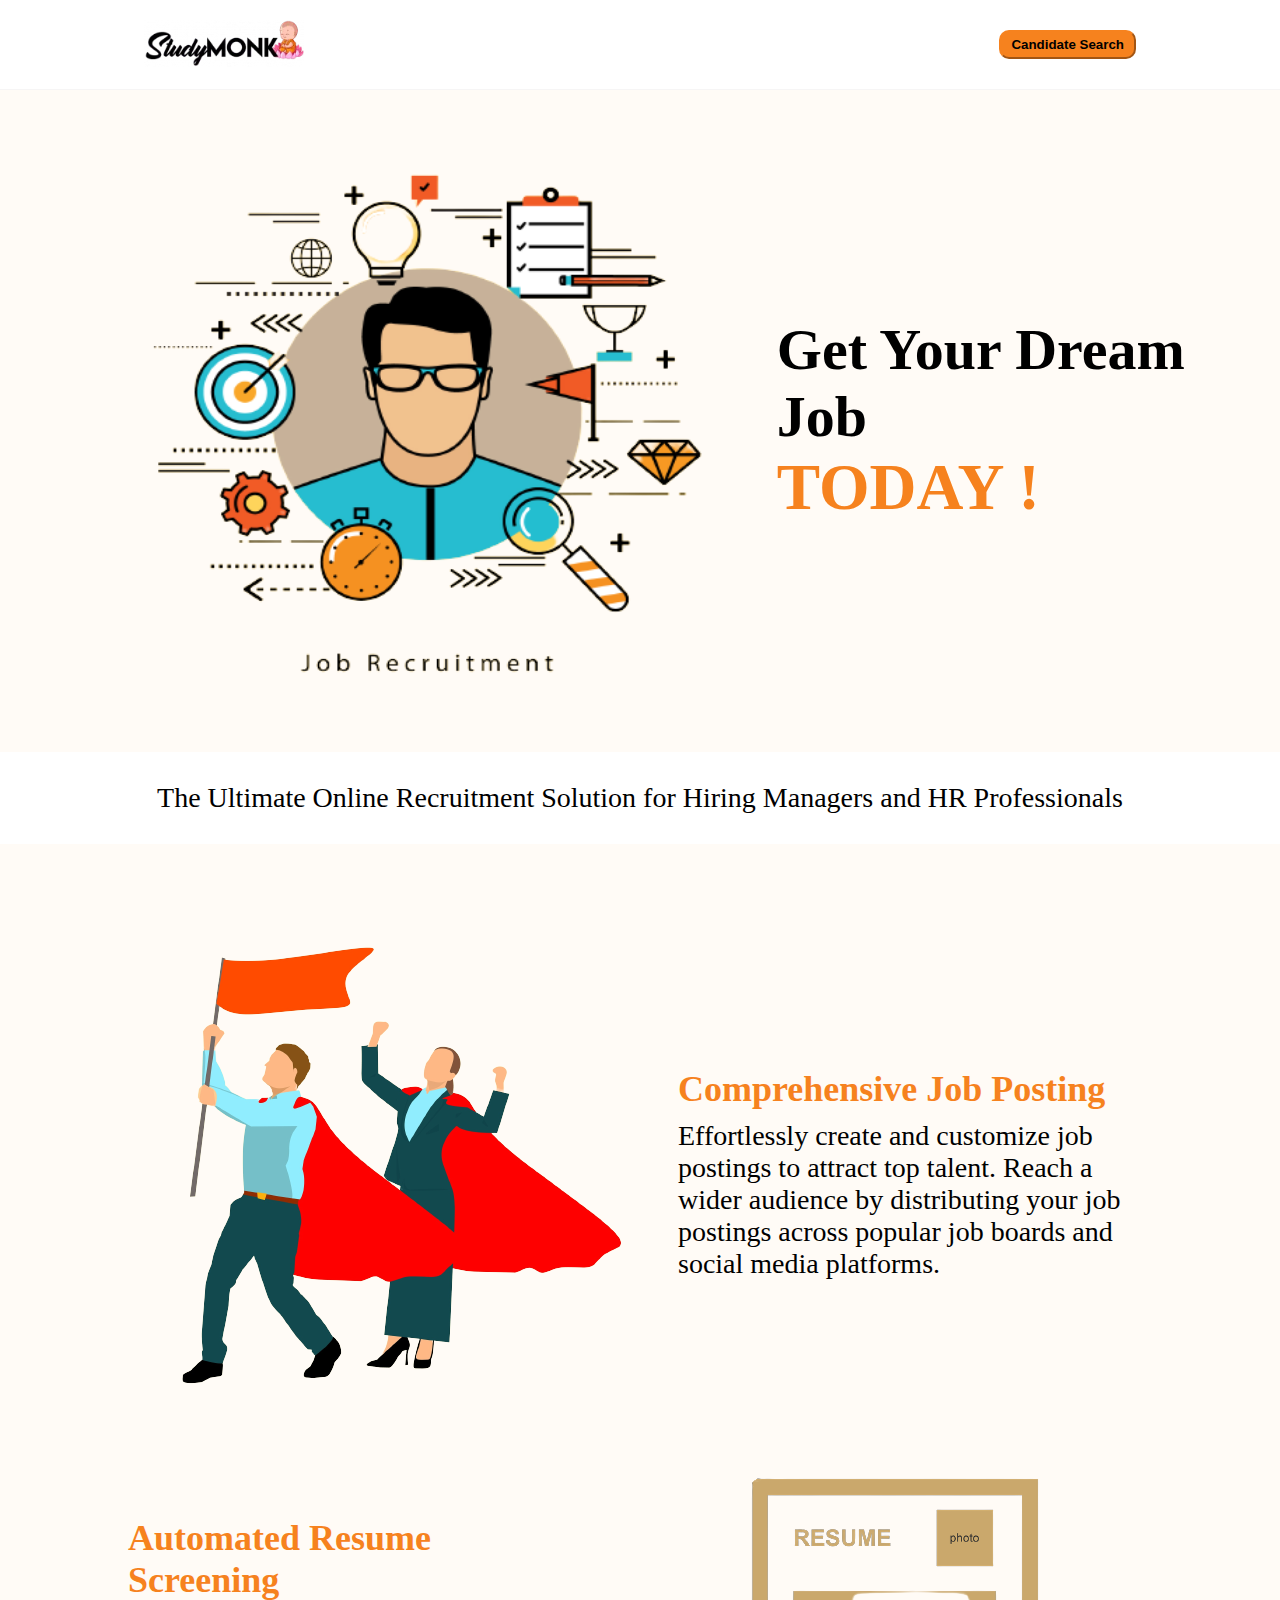
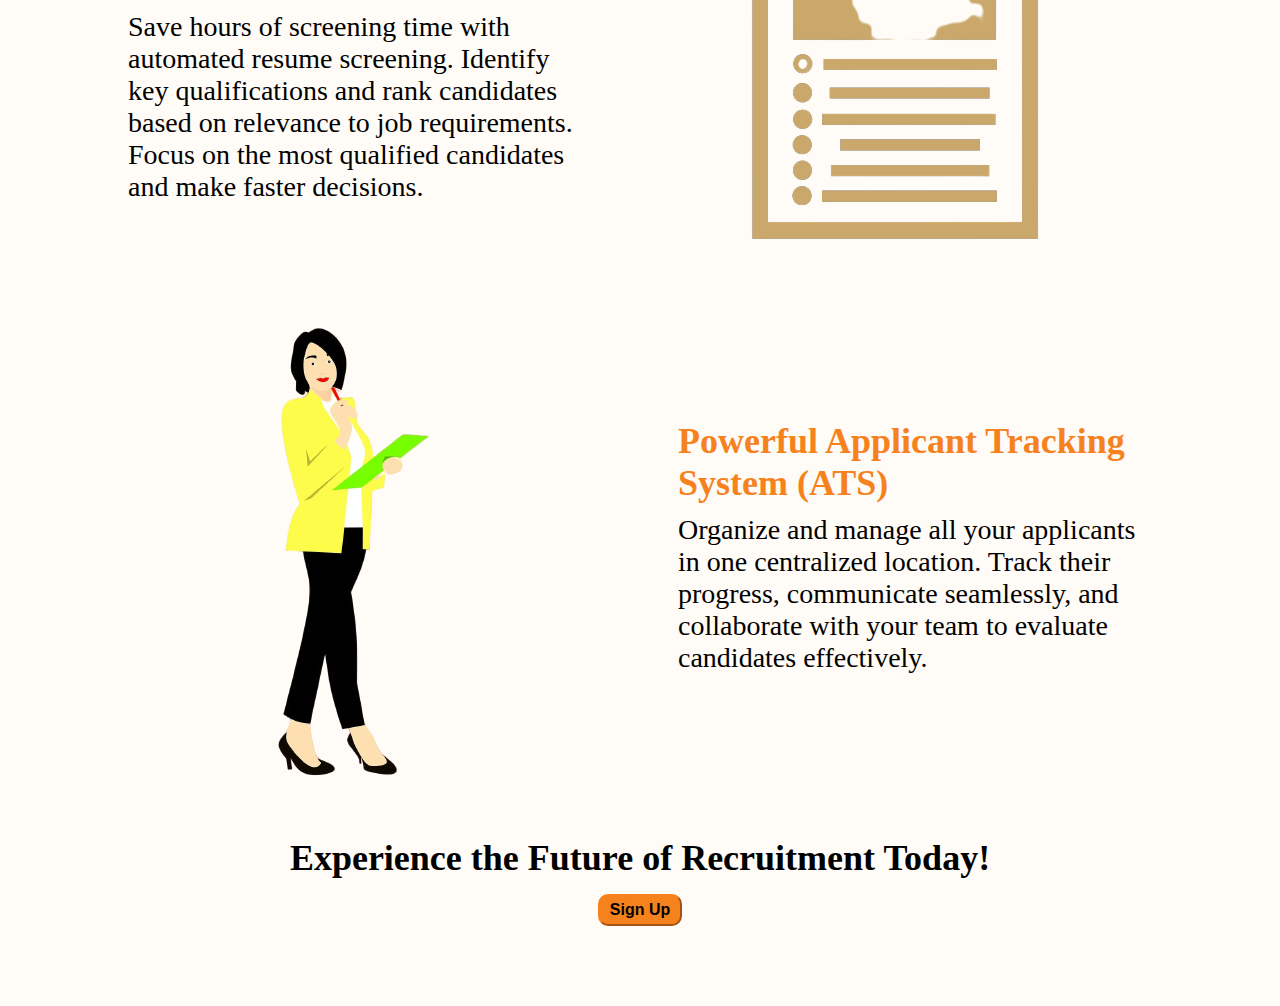
<file: index.html>
<!DOCTYPE html>
<html lang="en">

<head>
    <meta charset="UTF-8">
    <meta name="viewport" content="width=device-width, initial-scale=1.0">
    <link rel="stylesheet" href="./style.css">
    <title>Job Recruitment</title>
</head>

<body>
    <nav>
        <div style="justify-content: space-between;" class="container nav flex">
            <a href="/"> <img class="logo" src="./images/proimg.webp" alt="">
            </a>

            <a href="./candidateSearch.html"><button class="candidateSearch">Candidate Search</button></a>

        </div>
    </nav>

    <section class="bg-color">
        <div class="hero flex">
            <div>
                <img class="hero-img" src="./images/OE9CGI0-removebg-preview.png" alt="">

            </div>

            <div class="hero-text">
                <h2>
                    Get Your Dream Job
                </h2>
                <h1>
                    TODAY !
                </h1>
            </div>
        </div>
    </section>

    <section class="container after-hero">
        <p>
            The Ultimate Online Recruitment Solution for Hiring Managers and HR Professionals
        </p>
    </section>


    <section class="bg-color features-section">
        <div class="container features flex">

            <div class="feature flex">
                <img src="./images/employees-3029509_1920-removebg-preview.png" alt="">
                <div class="first-feature-text">
                    <h3>
                        Comprehensive Job Posting
                    </h3>
                    <p>
                        Effortlessly create and customize job postings to attract top talent. Reach a wider audience by
                        distributing your job postings across popular job boards and social media platforms.
                    </p>
                </div>
            </div>

            <div class="feature flex featurePositionChange">
                <div class="first-feature-text">
                    <h3>
                        Automated Resume Screening
                    </h3>
                    <p>
                        Save hours of screening time with automated resume screening. Identify key qualifications and
                        rank candidates based on relevance to job requirements. Focus on the most qualified candidates
                        and make faster decisions. </p>
                </div>
                <img src="./images/resume-1799954_1280-removebg-preview.png" alt="">

            </div>


            <div class="feature flex">
                <img src="./images/asian-3161153_1280-removebg-preview.png" alt="">
                <div class="first-feature-text">
                    <h3>
                        Powerful Applicant Tracking System (ATS)
                    </h3>
                    <p>
                        Organize and manage all your applicants in one centralized location. Track their progress,
                        communicate seamlessly, and collaborate with your team to evaluate candidates effectively. </p>
                </div>
            </div>
        </div>

        <div class="offerTextWithButton flex">
            <div style="text-align: center;" class="text1">
                Experience the Future of Recruitment Today!
            </div>

            <a href="./signIn.html"><button class="text2">Sign Up</button></a>
        </div>
    </section>



</body>

</html>
</file>
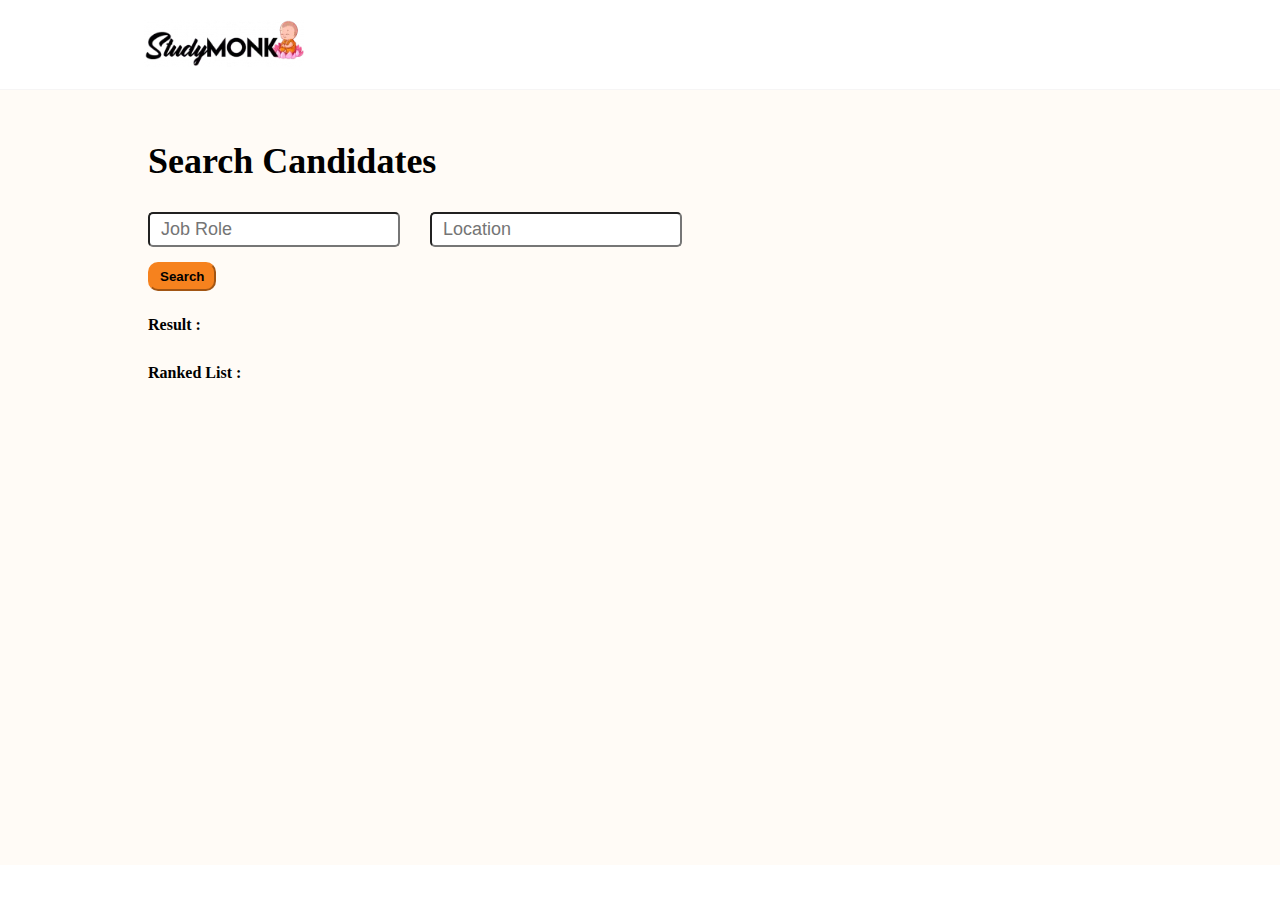
<file: candidateSearch.html>
<!DOCTYPE html>
<html lang="en">

<head>
    <meta charset="UTF-8">
    <meta name="viewport" content="width=device-width, initial-scale=1.0">
    <link rel="stylesheet" href="./style.css">
    <title>Job Recruitment</title>
</head>

<body>
    <nav>
        <div class="container">
            <a href="/"> <img class="logo" src="./images/proimg.webp" alt="">
            </a>
        </div>
    </nav>

    <section class="bg-color">
        <div class="container candidateSection">
            <div class="text1">
                Search Candidates
            </div>

            <form id="searchOptions">
                <div class="JobAndPlaceInput flex">
                    <input id="jobRole" placeholder="Job Role" type="text">
                    <input id="location" placeholder="Location" type="text">
                </div>
                <button type="submit">Search</button>
            </form>

            <div class="flex candidateList">
                <div class="text2">
                    Result :
                </div>
                <ul id="result" class="text2">

                </ul>
            </div>

            <div class="rankedList flex">
                <div class="text2">
                    Ranked List :
                </div>
                <ul id="rank" class="text2">

                </ul>
            </div>

            <script src="./script.js"></script>

        </div>
    </section>
</body>

</html>
</file>
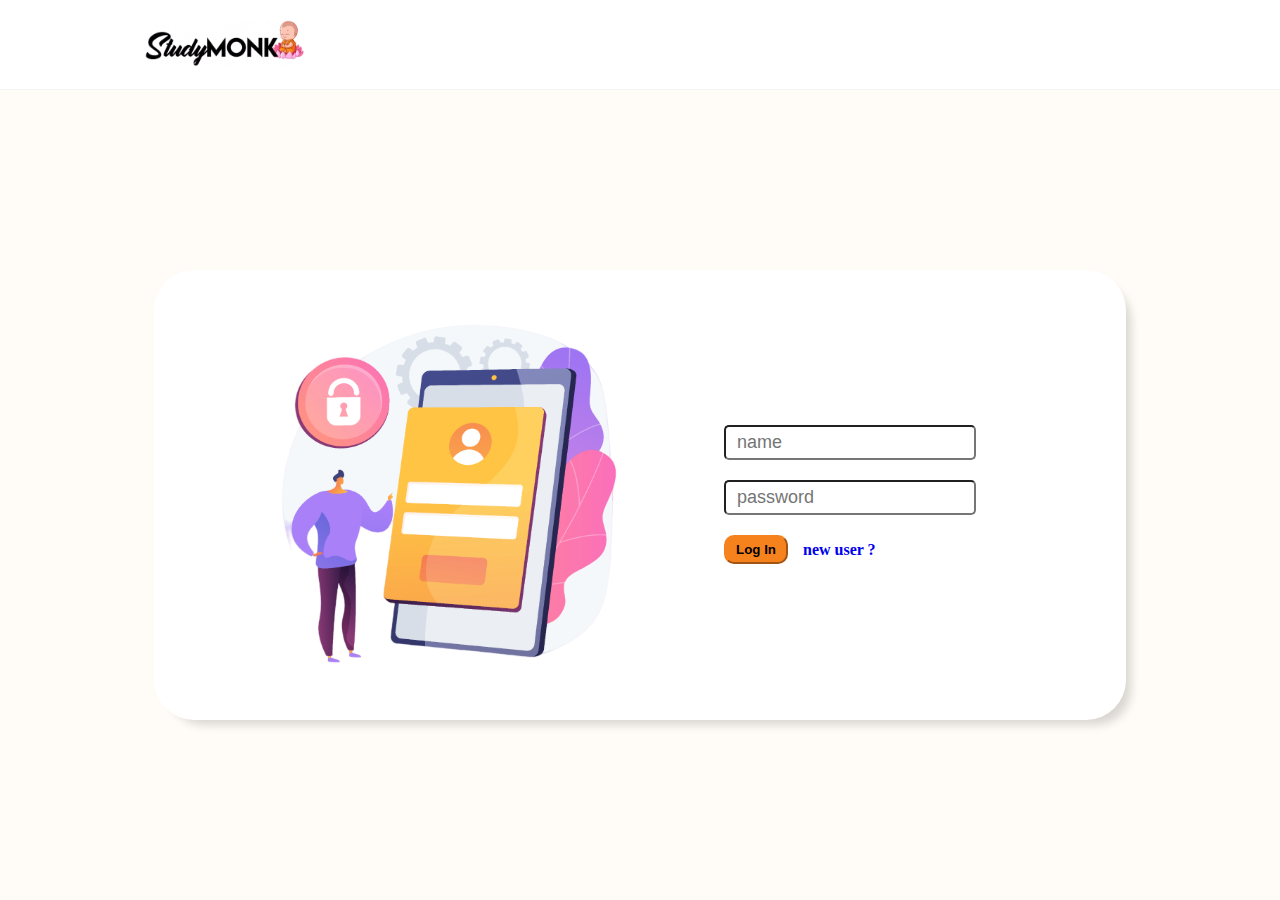
<file: logIn.html>
<!DOCTYPE html>
<html lang="en">

<head>
    <meta charset="UTF-8">
    <meta name="viewport" content="width=device-width, initial-scale=1.0">
    <link rel="stylesheet" href="./style.css">
    <title>Job Recruitment</title>
</head>

<body>
    <nav>
        <div class="container">
            <a href="/"> <img class="logo" src="./images/proimg.webp" alt="">
            </a>
        </div>
    </nav>

    <section class="bg-color">
        <div class="container flex sign-in">
            <div class="sign-in-box flex">
                <img src="./images/Wavy_Tech-28_Single-10-PhotoRoom.png-PhotoRoom.png" alt="">
                <form id="login" class="sign-in-inputs flex ">
                    <input id="username" type="text" placeholder="name">
                    <input id="password" type="password" placeholder="password">
                    <div class="flex buttonWithText">
                        <button type="submit">Log In</button>
                        <a href="./signIn.html">
                            <p class="text2">new user ?</p>
                        </a>
                    </div>
                </form>
            </div>
        </div>
    </section>

    <script src="./script2.js"></script>
</body>

</html>
</file>
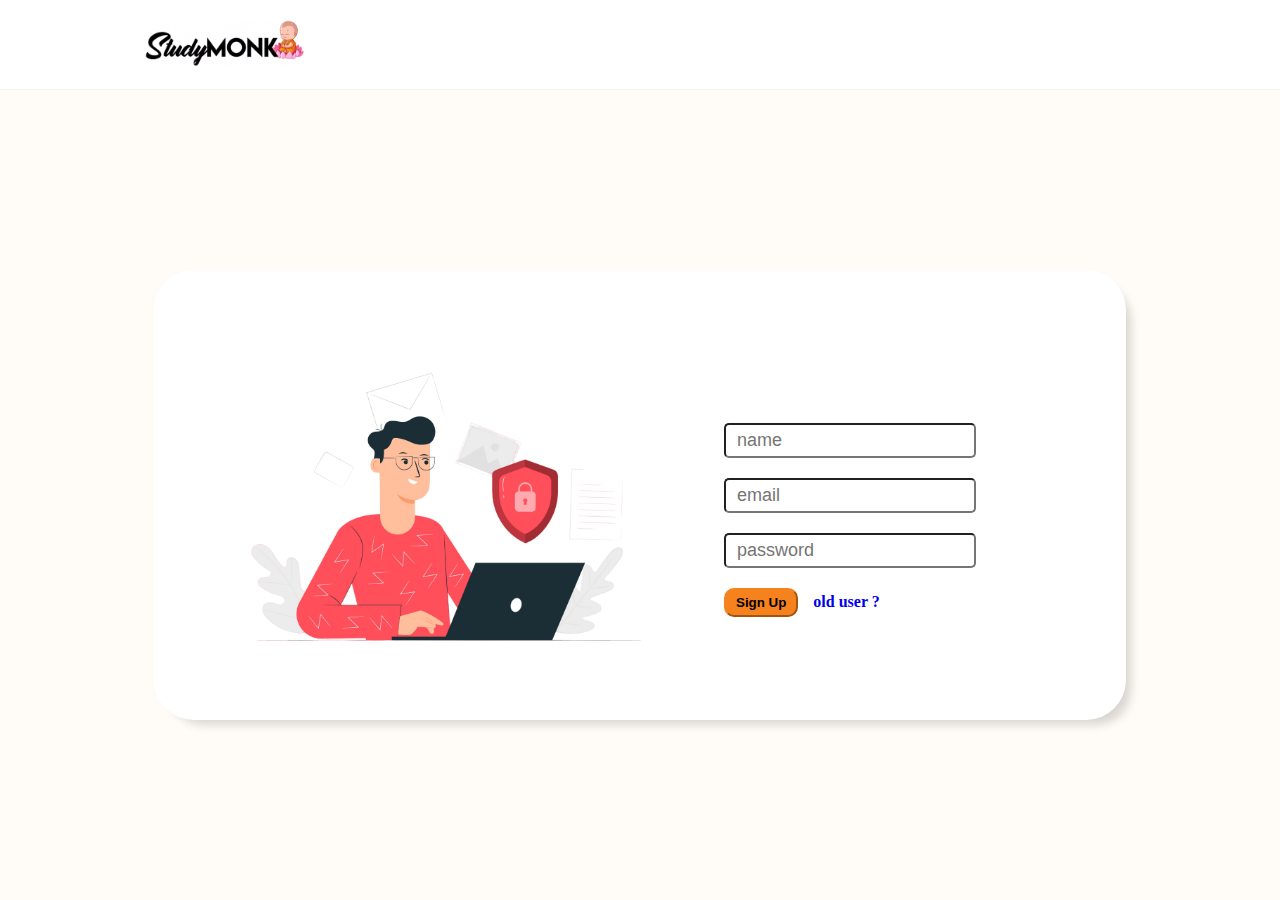
<file: signIn.html>
<!DOCTYPE html>
<html lang="en">

<head>
    <meta charset="UTF-8">
    <meta name="viewport" content="width=device-width, initial-scale=1.0">
    <link rel="stylesheet" href="./style.css">
    <title>Job Recruitment</title>
</head>

<body>
    <nav>
        <div class="container">
            <a href="/"> <img class="logo" src="./images/proimg.webp" alt="">
            </a>
        </div>
    </nav>

    <section class="bg-color">
        <div class="container flex sign-in">
            <div class="sign-in-box flex">
                <img src="./images/2919974-PhotoRoom.png-PhotoRoom.png" alt="">

                <form id="registrationFrom" style="margin-top: 5rem;" class="sign-in-inputs flex ">
                    <input id="username" type="text" placeholder="name">
                    <input id="email" type="email" placeholder="email">
                    <input id="password" type="password" placeholder="password">
                    <div class="flex buttonWithText">
                        <button type="submit">Sign Up</button>
                        <a href="./logIn.html">
                            <p class="text2">old user ?</p>
                        </a>
                    </div>
                </form>
            </div>
        </div>
    </section>

    <script src="./script1.js"></script>
</body>

</html>
</file>
<file: style.css>
* {
    padding: 0;
    margin: 0;
}

html {
    font-size: 62.5%;
}

a {
    text-decoration: none;
}

li {
    list-style: none;
}

h1 {
    font-size: 6.5rem;
    color: #F6821E;
}

h2 {
    font-size: 5.8rem;
}

h3 {
    font-size: 3.6rem;
    margin-bottom: 1rem;
    color: #F6821E;
}

p {
    font-size: 2.8rem;
}

.container {
    width: 80%;
    margin: auto;
}

.bg-color {
    background-color: #FFFBF6;
}

.text1 {
    font-size: 3.6rem;
    font-weight: 800;
}

.text2 {
    font-size: 1.6rem;
    font-weight: 550;
}

.flex {
    display: flex;
    align-items: center;
}

.ml {
    margin-left: 1rem;
}


/* nav section */
nav {
    padding: 2rem;
    border-bottom: 1px solid rgb(246, 245, 245);
}

.container>a>.logo {
    width: 16rem;
}

.candidateSearch {
    font-weight: 550;
}

/* hero section */
.hero {
    width: 88%;
    margin: auto;
}

.hero-img {
    width: 70rem;
    height: 66rem;
}


/* after-hero-section */
.after-hero {
    padding: 3rem 0rem;
    text-align: center;
}


/* features-section */
.features-section {
    padding-top: 8rem;
    padding-bottom: 8rem;
}


.features {
    padding-bottom: 4rem;
    flex-direction: column;
}

.feature {
    gap: 5rem;
}


.offerTextWithButton {
    flex-direction: column;
    gap: 1.5rem;
}

button {
    background-color: #F6821E;
    color: black;
    border-color: #F6821E;
    padding: .5rem 1rem;
    border-radius: 1rem;
    cursor: pointer;
}

button:hover {
    background-color: #fb7f13;
}


/* sign IN */
.sign-in {
    height: 90vh;
}

.sign-in-box {
    background-color: white;
    border-radius: 4rem;
    margin: auto;
    padding-right: 15rem;
    padding-left: 7rem;
    gap: 5rem;
    box-shadow: 10px 10px 10px -5px rgba(0, 0, 0, 0.15);
}

.sign-in-box>img {
    width: 45rem;
}

.sign-in-inputs {
    flex-direction: column;
    gap: 2rem;
}

input {
    padding: .5rem;
    padding-left: 1.1rem;
    border-radius: .5rem;
    font-size: 1.8rem;
}

.buttonWithText {
    width: 100%;
    justify-content: start;
    gap: 1.5rem;
}

.buttonWithText>button {
    font-weight: 550;
}

/* candidate section */
.candidateSection {
    height: 75vh;
    padding: 5rem 0;
    padding-left: 4rem;
}

#searchOptions {
    margin-bottom: 2.5rem;
}

.JobAndPlaceInput {
    margin-top: 3rem;
    gap: 3rem;
}

#searchOptions>button {
    font-weight: 550;
    margin-top: 1.5rem;
}

.candidateList {
    gap: 1rem;
    margin-bottom: 3rem;
}

.rankedList {
    gap: 1rem;
    margin-top: 1.5rem;
    align-items: start;
    flex-direction: column;
}

@media screen and (max-width:1080px) {
    html {
        font-size: 58%;
    }

    h1 {
        font-size: 8rem;
        text-align: center;
    }

    h2 {
        font-size: 7rem;
    }

    h3 {
        font-size: 4rem;
    }

    .container {
        width: 95%;
    }

    .text1 {
        font-size: 4rem;
    }

    .text2 {
        font-size: 2.5rem;
    }

    /* navbar */
    .candidateSearch {
        font-size: 2rem;
    }

    /* hero-section */
    .hero {
        flex-direction: column;
        padding-bottom: 5rem;
    }

    .hero-img {
        width: 85rem;
        height: 86rem;
    }

    .feature>img {
        width: 45rem;
    }

    /* sign In section */
    .sign-in {
        height: 95vh;
    }

    .sign-in-box {
        flex-direction: column;
        gap: 0rem;
        padding-right: 6rem;
        padding-left: 6rem;
        padding-bottom: 5rem;
    }

    .buttonWithText>button {
        font-size: 2rem;
    }

    /* candidate section */
    .candidateSection {
        padding-left: 2rem;
        height: 90vh;
    }

    #searchOptions>button {
        font-size: 2rem;
    }
}


@media screen and (max-width:768px) {
    html {
        font-size: 55%;
    }

    h1 {
        font-size: 7rem;
        text-align: center;
    }

    h2 {
        font-size: 6rem;
    }

    h3 {
        font-size: 3.5rem;
    }

    .text2 {
        font-size: 2.3rem;
        font-weight: 550;
    }

    /* hero-section */
    .hero-img {
        width: 68rem;
        height: 78rem;
    }

    /* features-section */
    .features-section {
        padding-top: 5rem;
    }

    .features {
        padding-bottom: 8rem;
    }

    .feature {
        gap: 0 !important;
        flex-direction: column;
    }

    .featurePositionChange {
        flex-direction: column-reverse;
    }

    .feature>img {
        width: 47rem;
    }

    /* sign in section */
    .sign-in-box {
        flex-direction: column;
        gap: 0rem;
        padding-right: 0rem;
        padding-left: 0rem;
        padding-bottom: 5rem;
    }

    /* candidate section */
    .candidateSection {
        padding-left: 2rem;
        height: 85vh;
    }
}


@media screen and (max-width:576px) {
    html {
        font-size: 45%;
    }

    h1 {
        font-size: 6rem;
        text-align: center;
    }

    h2 {
        font-size: 5rem;
    }

    h3 {
        font-size: 3.5rem;
    }

    .container {
        width: 90%;
    }

    /* hero-section */
    .hero {
        flex-direction: column;
        padding-bottom: 3rem;
    }

    .hero-img {
        width: 52rem;
        height: 60rem;
    }

    /* feature section */
   
    .features{
        gap: 6rem;
    }
    
    .feature>img {
        width: 50rem;
    }


     /* sign In section */
     .sign-in {
        height: 93vh;
    }


    /* candidate section */
    .candidateSection {
        padding-left: 2rem;
        height: 80vh;
    }

    .JobAndPlaceInput {
        align-items: start;
        flex-direction: column;
        gap: 1.5rem;
    }

    .candidateList {
        flex-direction: column;
        align-items: start;
    }

}

@media screen and (max-width:380px) {

    html {
        font-size: 30%;
    }
}
</file>
